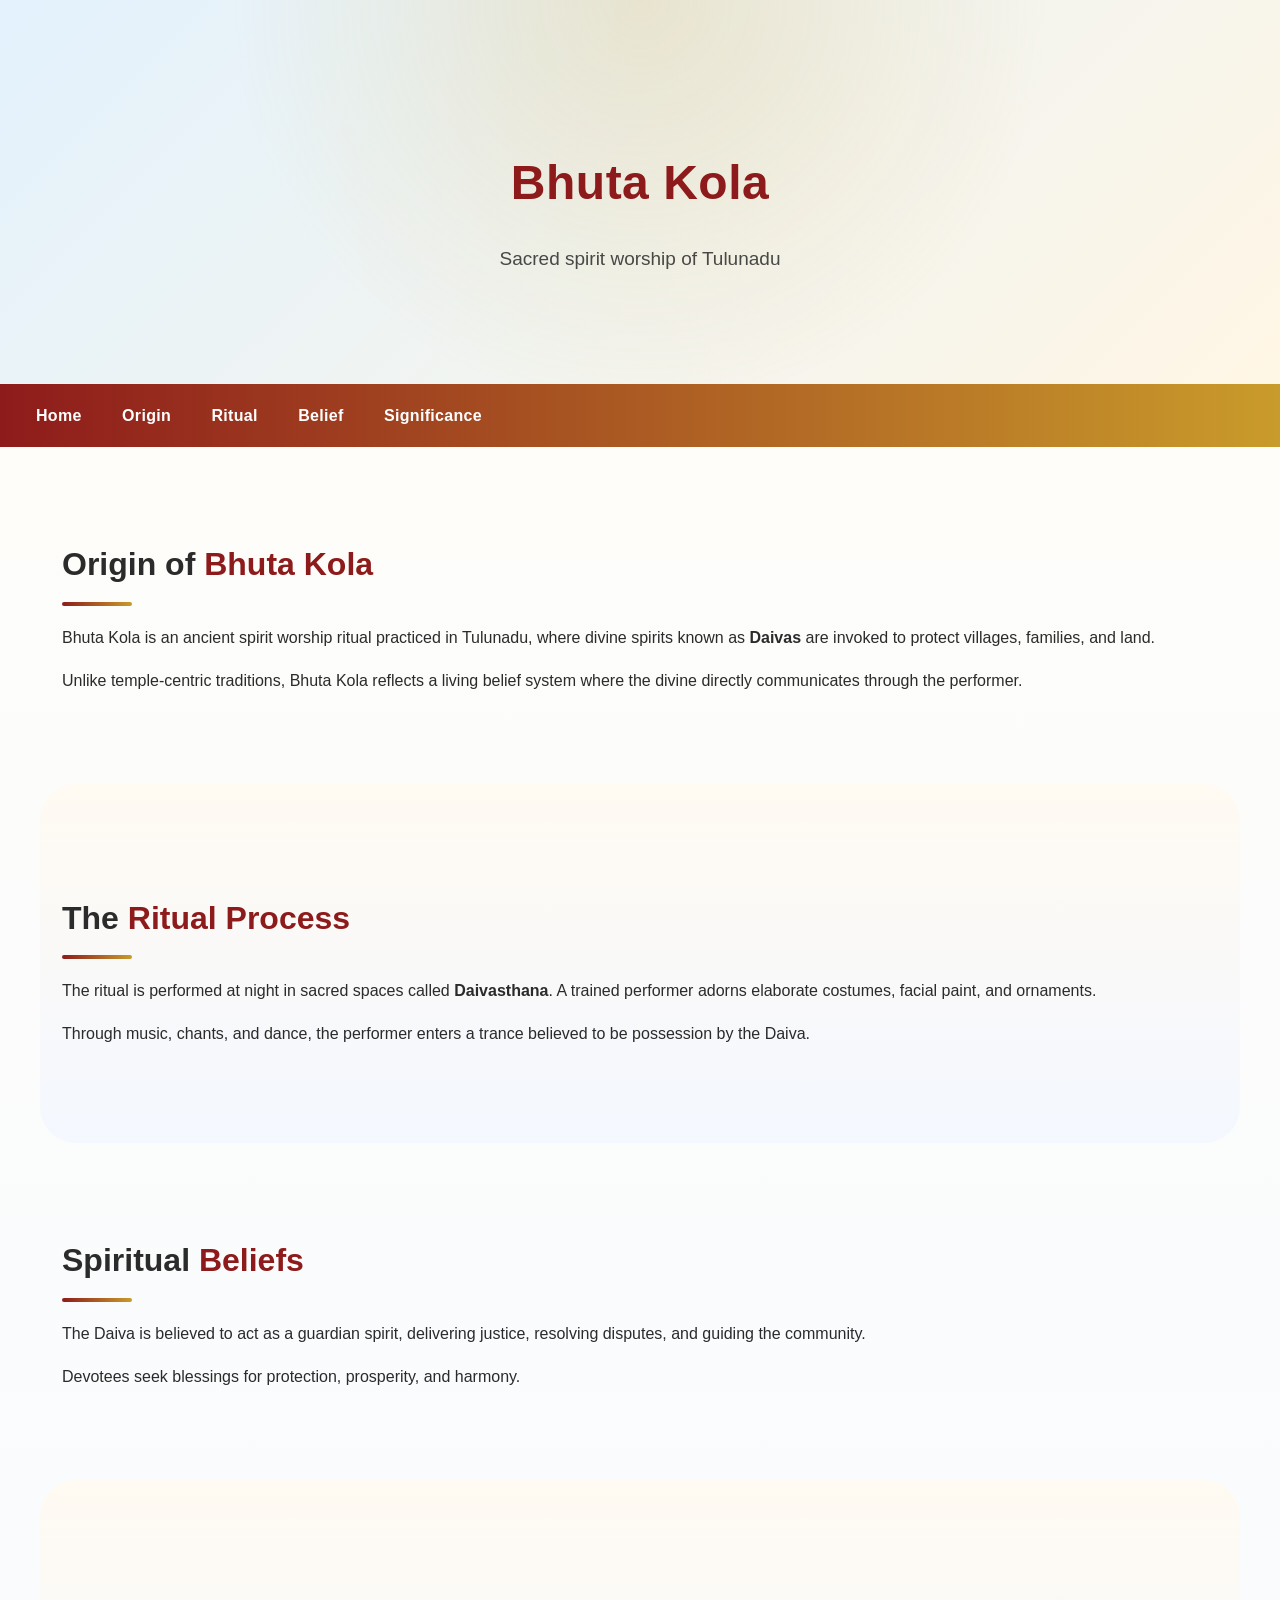
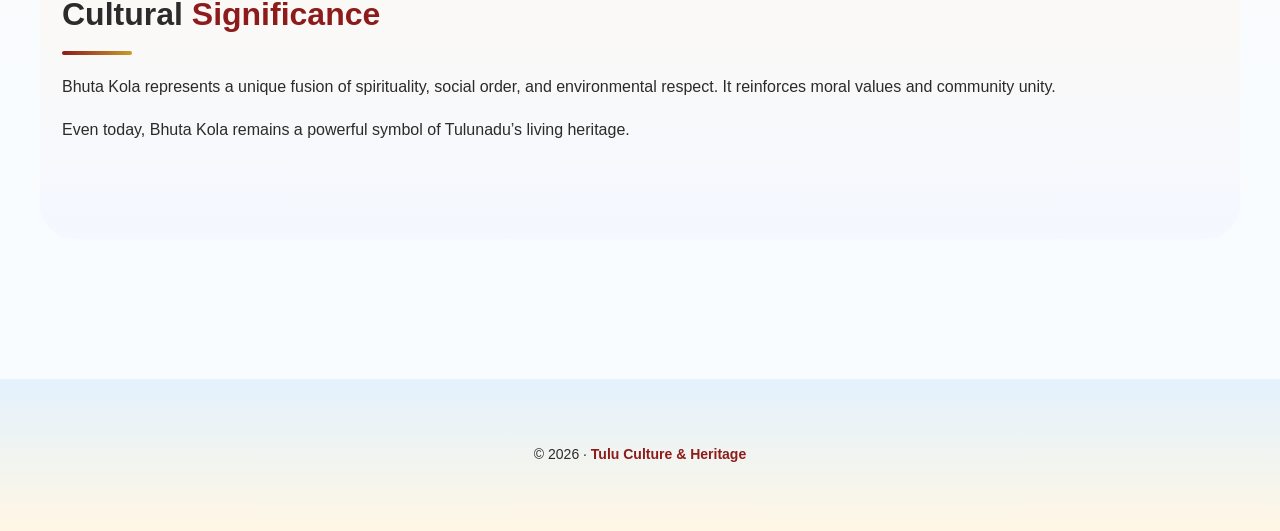
<file: bhutakolainfo.html>
<!DOCTYPE html>
<html lang="en">
<head>
  <meta charset="UTF-8">
  <title>Bhuta Kola | Tulu Culture</title>
  <meta name="viewport" content="width=device-width, initial-scale=1.0">
  <link rel="stylesheet" href="style.css">
</head>
<body>

<header class="hero">
  <h1><span class="blue">Bhuta Kola</span></h1>
  <p>Sacred spirit worship of Tulunadu</p>
</header>

<nav class="navbar">
  <a href="index.html">Home</a>
  <a href="#origin">Origin</a>
  <a href="#ritual">Ritual</a>
  <a href="#belief">Belief</a>
  <a href="#significance">Significance</a>
</nav>

<section id="origin" class="section">
  <h2>Origin of <span class="blue">Bhuta Kola</span></h2>
  <p>
    Bhuta Kola is an ancient spirit worship ritual practiced in Tulunadu,
    where divine spirits known as <strong>Daivas</strong> are invoked to
    protect villages, families, and land.
  </p>
  <p>
    Unlike temple-centric traditions, Bhuta Kola reflects a living belief
    system where the divine directly communicates through the performer.
  </p>
</section>

<section id="ritual" class="section soft">
  <h2>The <span class="blue">Ritual Process</span></h2>
  <p>
    The ritual is performed at night in sacred spaces called
    <strong>Daivasthana</strong>. A trained performer adorns elaborate
    costumes, facial paint, and ornaments.
  </p>
  <p>
    Through music, chants, and dance, the performer enters a trance
    believed to be possession by the Daiva.
  </p>
</section>

<section id="belief" class="section">
  <h2>Spiritual <span class="blue">Beliefs</span></h2>
  <p>
    The Daiva is believed to act as a guardian spirit, delivering justice,
    resolving disputes, and guiding the community.
  </p>
  <p>
    Devotees seek blessings for protection, prosperity, and harmony.
  </p>
</section>

<section id="significance" class="section soft">
  <h2>Cultural <span class="blue">Significance</span></h2>
  <p>
    Bhuta Kola represents a unique fusion of spirituality, social order,
    and environmental respect. It reinforces moral values and community unity.
  </p>
  <p>
    Even today, Bhuta Kola remains a powerful symbol of Tulunadu’s
    living heritage.
  </p>
</section>

<footer>
  <p>© 2026 · <span class="blue">Tulu Culture & Heritage</span></p>
</footer>

</body>
</html>
</file>
<file: style.css>
/* =====================
   COLOR SYSTEM (CULTURAL)
===================== */
:root {
  --blue: #1e88e5;
  --deep-red: #8e1b1b;
  --gold: #c99b2b;
  --green: #2e7d32;
  --bg-soft: #fffaf2;
  --bg-light: #f4f8ff;
  --text: #2b2b2b;
}

/* =====================
   GLOBAL
===================== */
* {
  box-sizing: border-box;
  scroll-behavior: smooth;
}

body {
  margin: 0;
  font-family: "Inter", "Segoe UI", Arial, sans-serif;
  background: linear-gradient(180deg, #fffdf8, #f7fbff);
  color: var(--text);
  line-height: 1.7;
}

/* =====================
   HERO (NO IMAGES HERE)
===================== */
.hero {
  padding: 110px 20px 90px;
  text-align: center;
  background:
    radial-gradient(circle at top, rgba(201,155,43,0.18), transparent 55%),
    linear-gradient(135deg, #e3f2fd, #fff6e5);
  animation: fadeDown 1.2s ease both;
}

.hero h1 {
  font-size: 48px;
  margin-bottom: 12px;
  letter-spacing: 0.5px;
}

.hero p {
  font-size: 19px;
  opacity: 0.85;
}

/* =====================
   TEXT ACCENTS
===================== */
.blue {
  color: var(--deep-red);
  font-weight: 700;
}

h2 {
  font-size: 32px;
  margin-bottom: 18px;
  position: relative;
}

h2::after {
  content: "";
  display: block;
  width: 70px;
  height: 4px;
  margin-top: 10px;
  background: linear-gradient(to right, var(--deep-red), var(--gold));
  border-radius: 2px;
}

h3 {
  margin-top: 10px;
  color: var(--green);
}

.card-link {
  text-decoration: none;
  color: inherit;
}

.card-link:hover {
  color: var(--deep-red);
}

/* =====================
   NAVBAR
===================== */
.navbar {
  position: sticky;
  top: 0;
  z-index: 10;
  padding: 18px;
  background: linear-gradient(90deg, var(--deep-red), var(--gold));
}

.navbar a {
  color: #fff;
  margin: 0 18px;
  text-decoration: none;
  font-weight: 600;
  letter-spacing: 0.3px;
  transition: opacity 0.3s ease, transform 0.3s ease;
}

.navbar a:hover {
  opacity: 0.85;
  transform: translateY(-1px);
}

/* =====================
   SECTIONS
===================== */
.section {
  max-width: 1200px;
  margin: 90px auto;
  padding: 0 22px;
  animation: fadeUp 1s ease both;
}

.soft {
  background: linear-gradient(180deg, #fffaf2, #f4f8ff);
  padding: 80px 22px;
  border-radius: 36px;
}

/* =====================
   IMAGE SIZE CONTROL (IMPORTANT)
===================== */

/* Default images (cards, lists) */
.img-box {
  width: 100%;
  aspect-ratio: 4 / 3;
  overflow: hidden;
  border-radius: 18px;
  margin: 16px 0;
  border: 2px solid rgba(201,155,43,0.25);
  background: #fff;
}

/* Images directly under section titles (MAKE THEM SMALLER) */
.section > .img-box {
  max-width: 520px;          /* 🔑 THIS FIXES BIG IMAGES */
  margin: 24px auto;
}

/* Images inside lists */
.food-list .img-box {
  max-width: 360px;
}

/* Image behaviour */
.img-box img {
  width: 100%;
  height: 100%;
  object-fit: cover;
  transition: transform 0.9s ease;
}

/* Subtle zoom on hover (NOT aggressive) */
.card:hover img {
  transform: scale(1.08);
}

/* =====================
   GRID
===================== */
.grid {
  display: grid;
  grid-template-columns: repeat(auto-fit, minmax(260px, 1fr));
  gap: 34px;
  margin-top: 45px;
}

/* =====================
   CARD
===================== */
.card {
  background: linear-gradient(180deg, #ffffff, #fffdf8);
  border-radius: 26px;
  padding: 20px;
  box-shadow: 0 14px 40px rgba(0,0,0,0.08);
  transition:
    transform 0.45s ease,
    box-shadow 0.45s ease;
}

.card:hover {
  transform: translateY(-10px);
  box-shadow: 0 22px 60px rgba(0,0,0,0.14);
}

/* =====================
   LISTS
===================== */
.food-list {
  list-style: none;
  padding-left: 0;
  max-width: 650px;
}

.food-list li {
  margin: 18px 0;
  padding-left: 26px;
  position: relative;
  animation: fadeUp 0.8s ease both;
}

.food-list li::before {
  content: "◆";
  position: absolute;
  left: 0;
  color: var(--gold);
}

/* =====================
   FOOTER
===================== */
footer {
  margin-top: 140px;
  padding: 50px 20px;
  text-align: center;
  background: linear-gradient(180deg, #e3f2fd, #fff6e5);
  font-size: 14px;
}

/* =====================
   ANIMATIONS (PREMIUM)
===================== */
@keyframes fadeUp {
  from {
    opacity: 0;
    transform: translateY(24px);
  }
  to {
    opacity: 1;
    transform: translateY(0);
  }
}

@keyframes fadeDown {
  from {
    opacity: 0;
    transform: translateY(-24px);
  }
  to {
    opacity: 1;
    transform: translateY(0);
  }
}

/* =====================
   MOBILE
===================== */
@media (max-width: 600px) {
  .hero h1 {
    font-size: 36px;
  }

  h2 {
    font-size: 26px;
  }

  .navbar a {
    margin: 0 10px;
  }

  .section > .img-box {
    max-width: 100%;
  }
}
.credits.subtle {
  font-size: 12px;
  opacity: 0.55;
  letter-spacing: 0.3px;
  margin-top: 8px;
}
</file>
